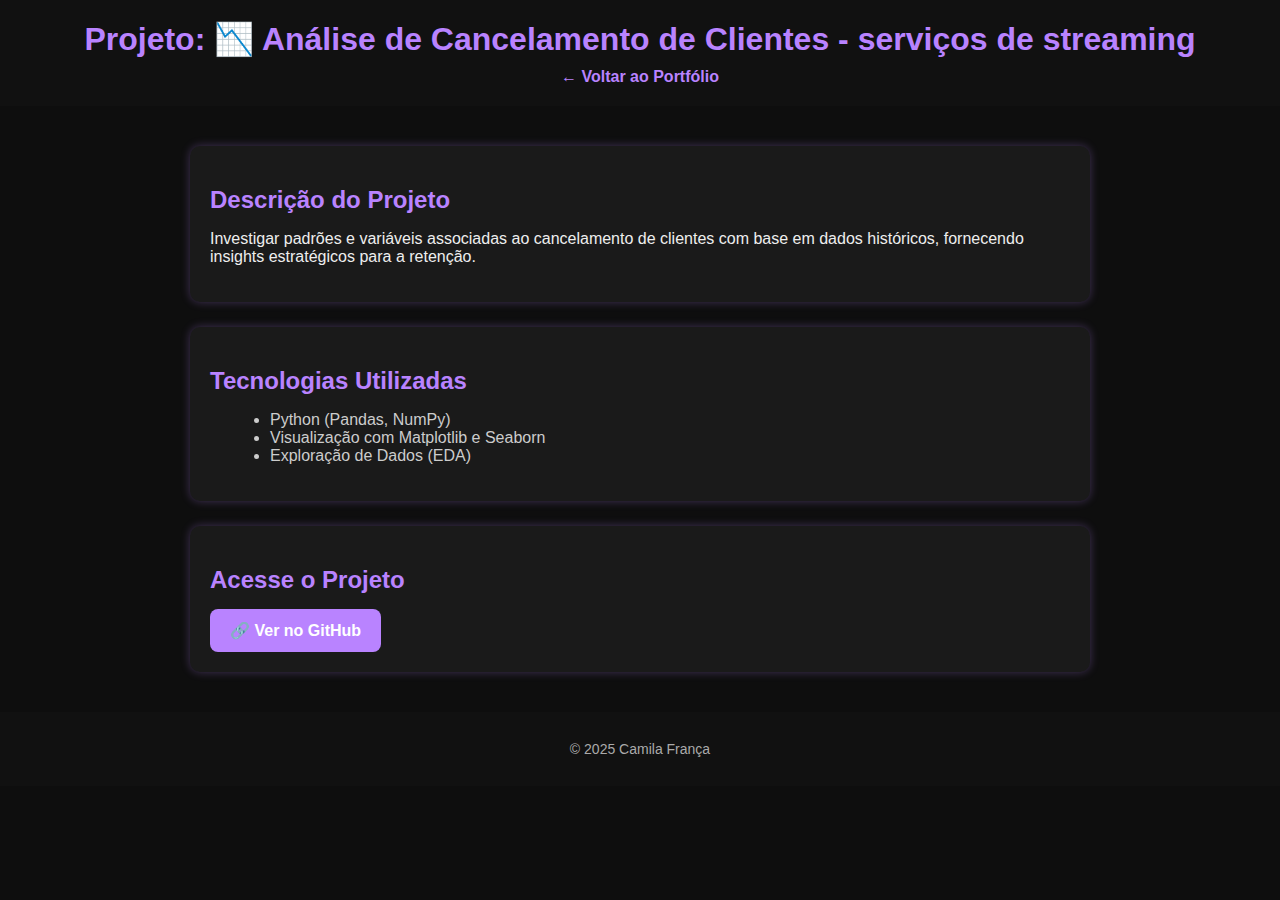
<file: analise.html>
<!DOCTYPE html>
<html lang="pt-BR">
<head>
  <meta charset="UTF-8">
  <meta name="viewport" content="width=device-width, initial-scale=1.0">
  <title>Projeto - Análise de Dados</title>
  <link rel="stylesheet" href="projetos.css">
</head>
<body>
  <header>
    <h1>Projeto: 📉 Análise de Cancelamento de Clientes - serviços de streaming</h1>
    <nav>
      <a href="../index.html">← Voltar ao Portfólio</a>
    </nav>
  </header>

  <main class="container">
    <section class="descricao">
      <h2>Descrição do Projeto</h2>
      <p>Investigar padrões e variáveis associadas ao cancelamento de clientes com base em dados históricos, fornecendo insights estratégicos para a retenção.</p>
    </section>

    <section class="detalhes">
      <h2>Tecnologias Utilizadas</h2>
      <ul>
        <li>Python (Pandas, NumPy)</li>
        <li>Visualização com Matplotlib e Seaborn</li>
        <li>Exploração de Dados (EDA)</li>
      </ul>
    </section>

    <section class="link-projeto">
      <h2>Acesse o Projeto</h2>
      <a href="https://github.com/CamilaLoranne/An-lise-de-Dados-Cancelamento-" target="_blank" class="btn">🔗 Ver no GitHub</a>
    </section>
  </main>

  <footer>
    <p>© 2025 Camila França</p>
  </footer>
</body>
</html>
</file>
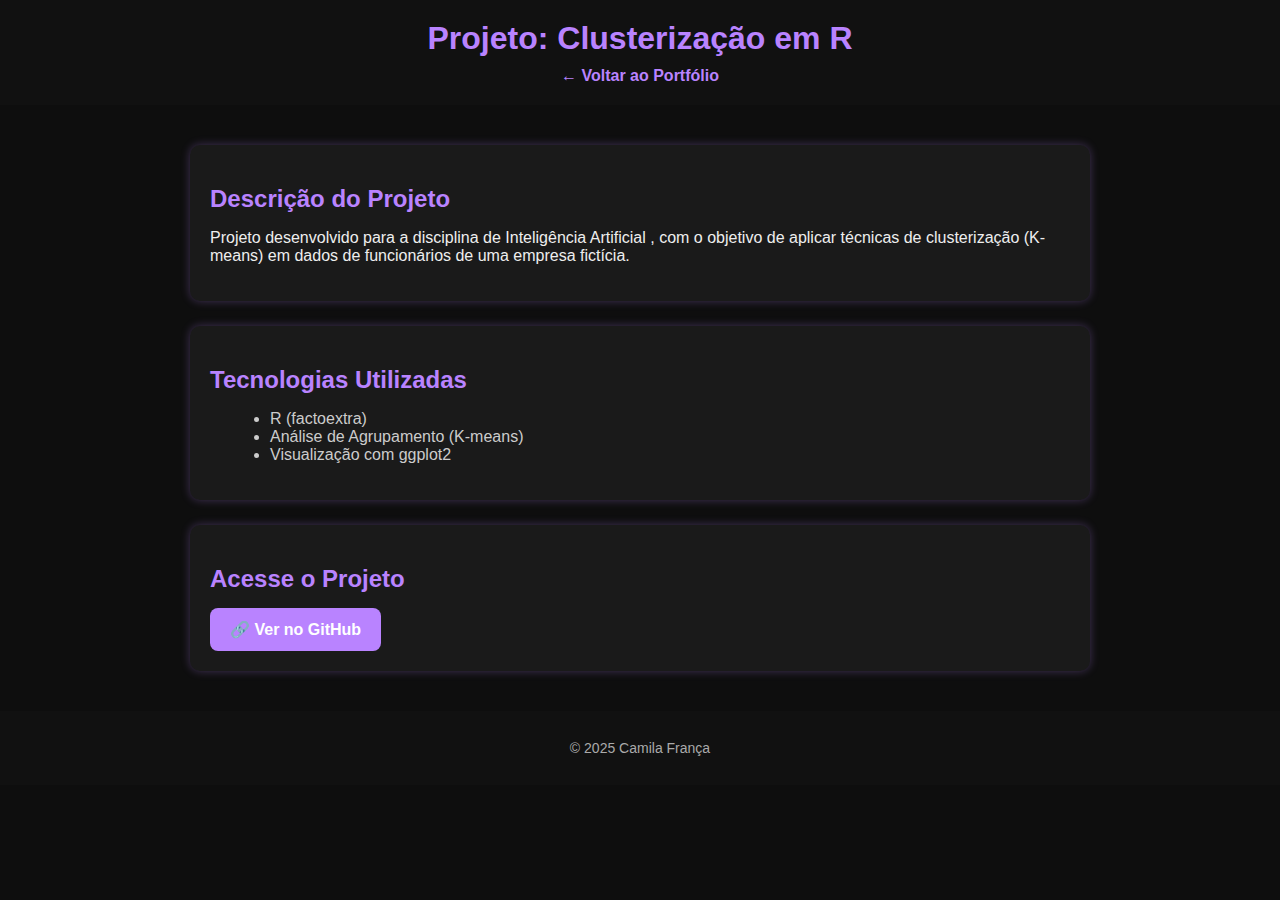
<file: clusterizacao-r.html>
<!DOCTYPE html>
<html lang="pt-BR">
<head>
  <meta charset="UTF-8">
  <meta name="viewport" content="width=device-width, initial-scale=1.0">
  <title>Projeto - Clusterização em R</title>
  <link rel="stylesheet" href="projetos.css">
</head>
<body>
  <header>
    <h1>Projeto: Clusterização em R</h1>
    <nav>
      <a href="../index.html">← Voltar ao Portfólio</a>
    </nav>
  </header>

  <main class="container">
    <section class="descricao">
      <h2>Descrição do Projeto</h2>
      <p>Projeto desenvolvido para a disciplina de Inteligência Artificial , com o objetivo de aplicar técnicas de clusterização (K-means) em dados de funcionários de uma empresa fictícia.</p>
    </section>

    <section class="detalhes">
      <h2>Tecnologias Utilizadas</h2>
      <ul>
        <li>R (factoextra)</li>
        <li>Análise de Agrupamento (K-means)</li>
        <li>Visualização com ggplot2</li>
      </ul>
    </section>

    <section class="link-projeto">
      <h2>Acesse o Projeto</h2>
      <a href="https://github.com/CamilaLoranne/clusterizacao-R" target="_blank" class="btn">🔗 Ver no GitHub</a>
    </section>
  </main>

  <footer>
    <p>© 2025 Camila França</p>
  </footer>
</body>
</html>
</file>
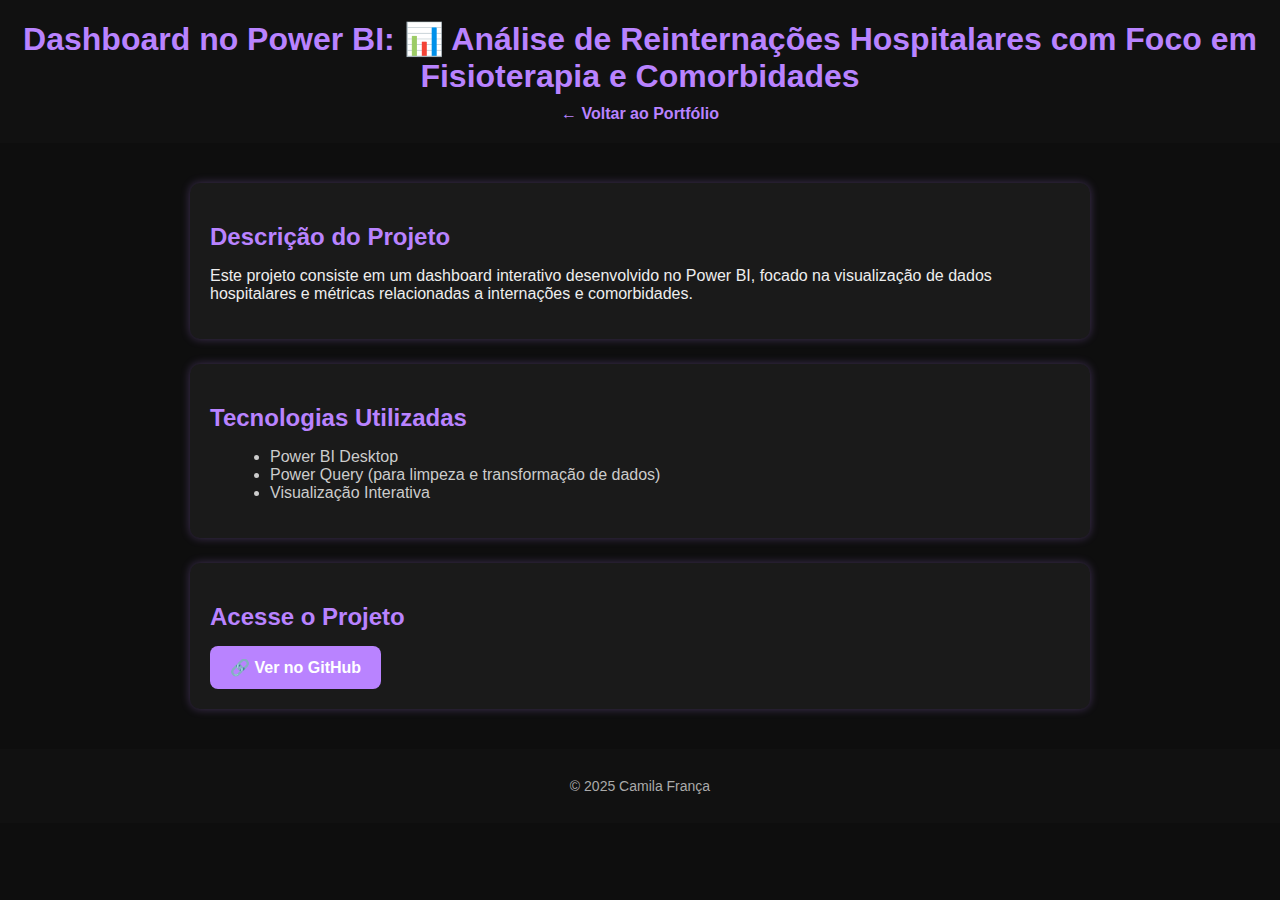
<file: dashboard.html>
<!DOCTYPE html>
<html lang="pt-BR">
<head>
  <meta charset="UTF-8">
  <meta name="viewport" content="width=device-width, initial-scale=1.0">
  <title>Projeto - Dashboard no Power BI</title>
  <link rel="stylesheet" href="projetos.css">
</head>
<body>
  <header>
    <h1>Dashboard no Power BI: 📊 Análise de Reinternações Hospitalares com Foco em Fisioterapia e Comorbidades</h1>
    <nav>
      <a href="../index.html">← Voltar ao Portfólio</a>
    </nav>
  </header>

  <main class="container">
    <section class="descricao">
      <h2>Descrição do Projeto</h2>
      <p>Este projeto consiste em um dashboard interativo desenvolvido no Power BI, focado na visualização de dados hospitalares e métricas relacionadas a internações e comorbidades.</p>
    </section>

    <section class="detalhes">
      <h2>Tecnologias Utilizadas</h2>
      <ul>
        <li>Power BI Desktop</li>
        <li>Power Query (para limpeza e transformação de dados)</li>
        <li>Visualização Interativa</li>
      </ul>
    </section>

    <section class="link-projeto">
      <h2>Acesse o Projeto</h2>
      <a href="https://github.com/CamilaLoranne/Analise-de-Reinternacoes-Hospitalares-PowerBI" target="_blank" class="btn">🔗 Ver no GitHub</a>
    </section>
  </main>

  <footer>
    <p>© 2025 Camila França</p>
  </footer>
</body>
</html>
</file>
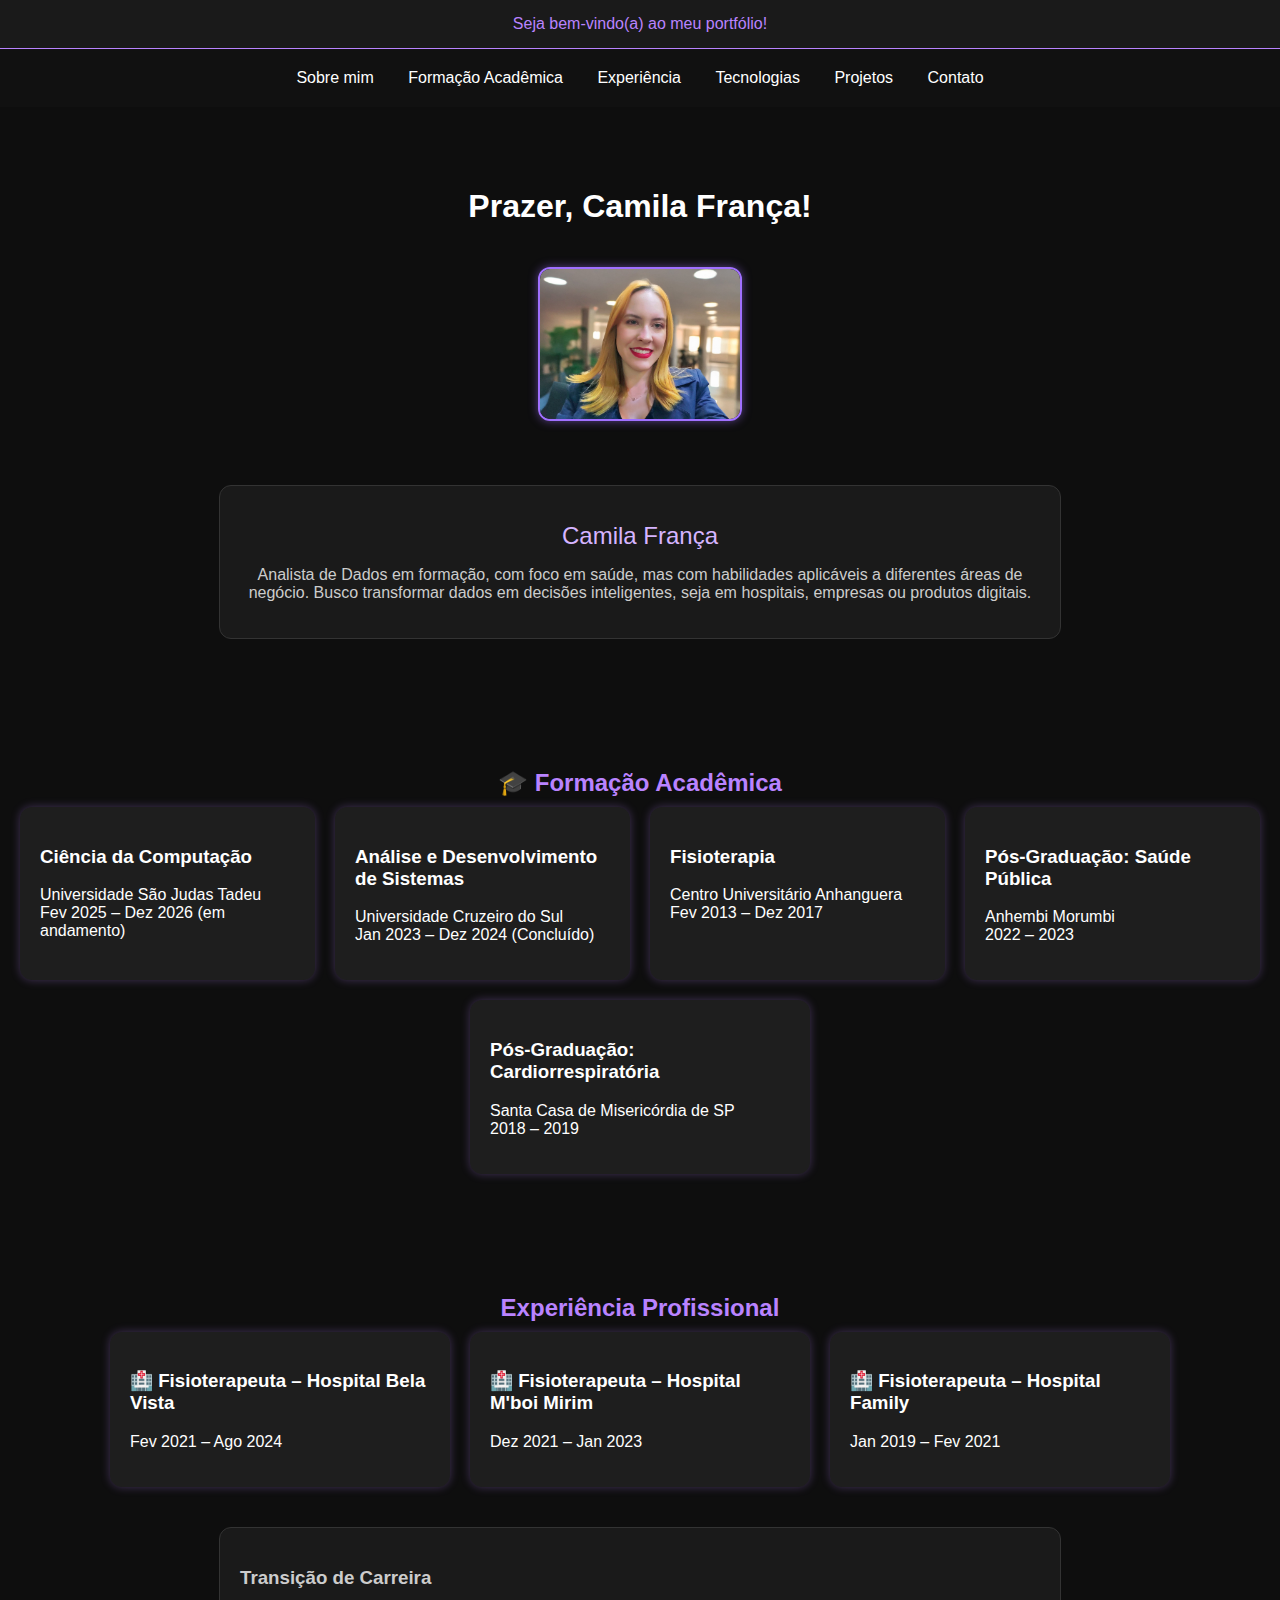
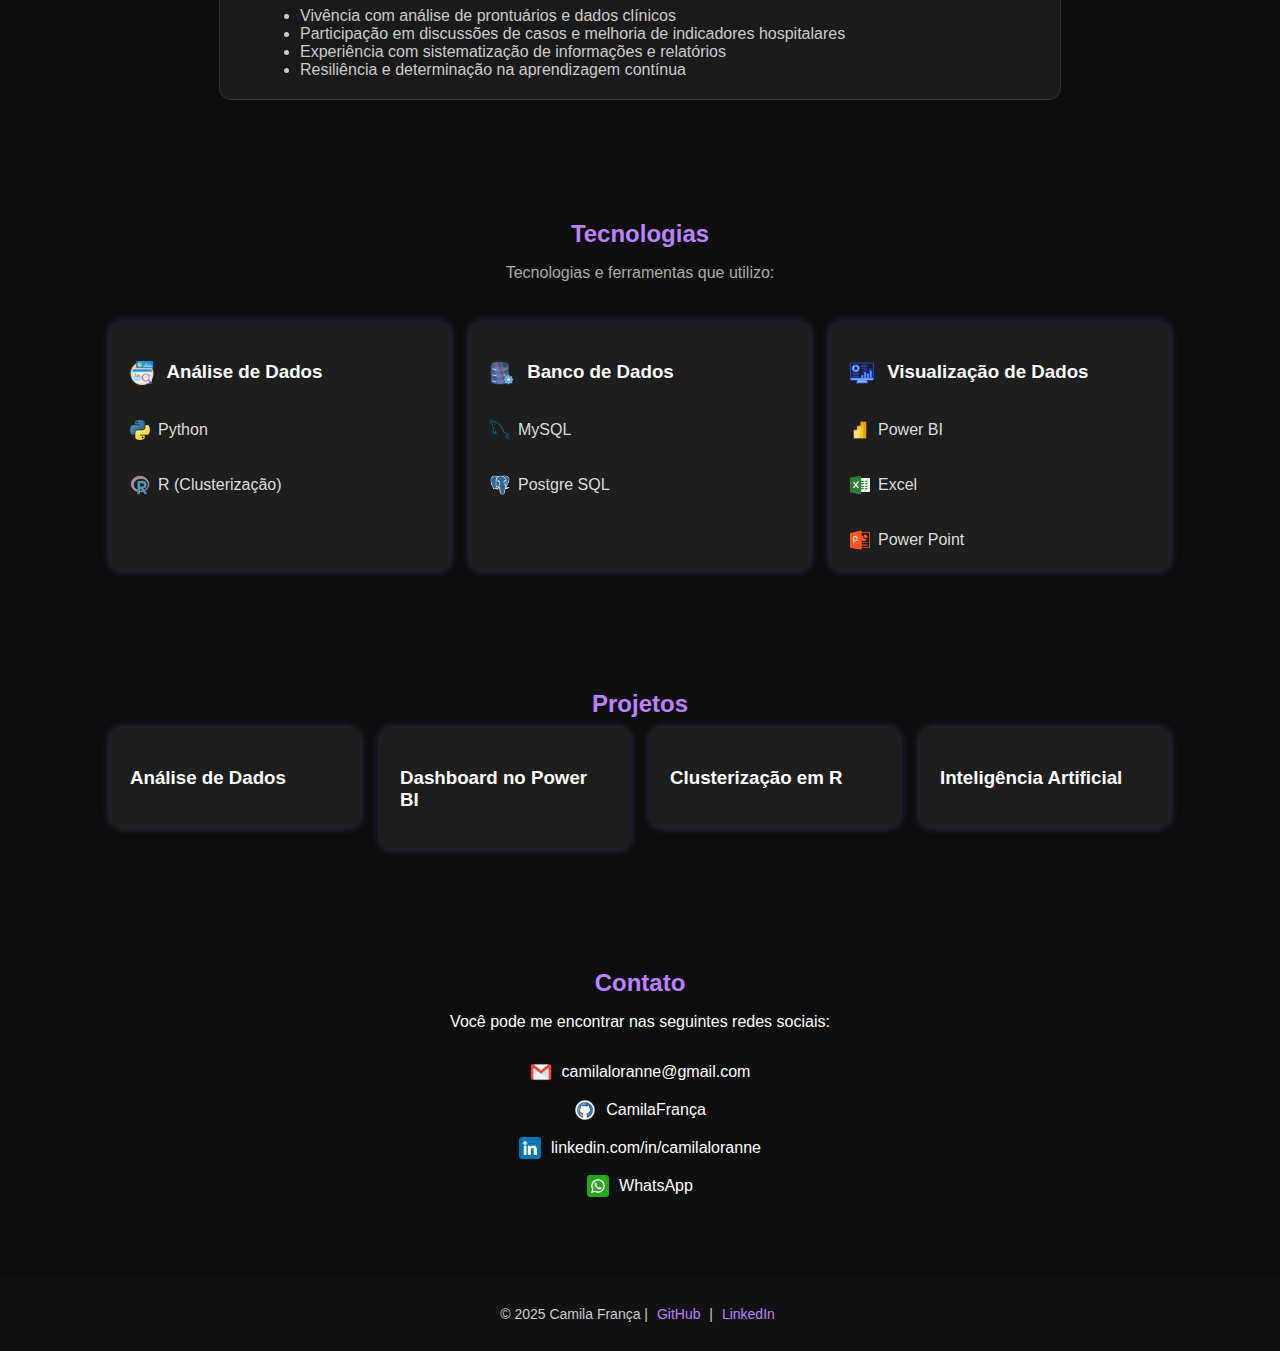
<file: home.html>
<!DOCTYPE html>
<html lang="pt-BR">
<head>
  <!-- Configurações básicas da página -->
  <meta charset="UTF-8">
  <meta name="viewport" content="width=device-width, initial-scale=1.0">
  <title>Portfólio - Camila França</title>
  <link rel="stylesheet" href="style.css"> <!-- Importa o arquivo CSS -->
</head>

<body>
  <!-- ======================= CABEÇALHO / MENU ======================= -->
  <header>
    <nav>
      <!-- Links de navegação para as seções do site -->
      <a href="#sobre">Sobre mim</a>
      <a href="#formacao">Formação Acadêmica</a>
      <a href="#experiencia">Experiência</a>
      <a href="#stacks">Tecnologias</a>
      <a href="#projetos">Projetos</a>
      <a href="#contato">Contato</a>
    </nav>
  </header>

  <!-- ======================= SEÇÃO: SOBRE MIM ======================= -->
  <section class="hero" id="sobre">
    <h1>Prazer, Camila França!</h1>
    <img src="img/Camila.jpg" alt="Camila França" class="foto-perfil">
    <div class="descricao">
      <p><span class="meu-nome">Camila França</span></p>
      <p>Analista de Dados em formação, com foco em saúde, mas com habilidades aplicáveis a diferentes áreas de negócio. Busco transformar dados em decisões inteligentes, seja em hospitais, empresas ou produtos digitais.</p>
    </div>
  </section>

  <!-- ======================= SEÇÃO: FORMAÇÃO ACADÊMICA ======================= -->
  <section id="formacao">
    <h2>🎓 Formação Acadêmica</h2>
    <div class="card-container">
      <!-- Cada card representa uma formação -->
      <div class="card">
        <h3>Ciência da Computação</h3>
        <p>Universidade São Judas Tadeu<br>Fev 2025 – Dez 2026 (em andamento)</p>
      </div>

      <div class="card">
        <h3>Análise e Desenvolvimento de Sistemas</h3>
        <p>Universidade Cruzeiro do Sul<br>Jan 2023 – Dez 2024 (Concluído)</p>
      </div>

      <div class="card">
        <h3>Fisioterapia</h3>
        <p>Centro Universitário Anhanguera<br>Fev 2013 – Dez 2017</p>
      </div>

      <div class="card">
        <h3>Pós-Graduação: Saúde Pública</h3>
        <p>Anhembi Morumbi<br>2022 – 2023</p>
      </div>

      <div class="card">
        <h3>Pós-Graduação: Cardiorrespiratória</h3>
        <p>Santa Casa de Misericórdia de SP<br>2018 – 2019</p>
      </div>
    </div>
  </section>

  <!-- ======================= SEÇÃO: EXPERIÊNCIA PROFISSIONAL ======================= -->
  <section id="experiencia">
    <h2>Experiência Profissional</h2>
    <div class="card-container">
      <!-- Cards com as experiências profissionais -->
      <div class="card">
        <h3>🏥 Fisioterapeuta – Hospital Bela Vista</h3>
        <p>Fev 2021 – Ago 2024</p>
      </div>

      <div class="card">
        <h3>🏥 Fisioterapeuta – Hospital M'boi Mirim</h3>
        <p>Dez 2021 – Jan 2023</p>
      </div>

      <div class="card">
        <h3>🏥 Fisioterapeuta – Hospital Family</h3>
        <p>Jan 2019 – Fev 2021</p>
      </div>
    </div>

    <!-- Informações adicionais sobre transição de carreira -->
    <div class="descricao">
      <h3>Transição de Carreira</h3>
      <ul class="skills-list">
        <li>Vivência com análise de prontuários e dados clínicos</li>
        <li>Participação em discussões de casos e melhoria de indicadores hospitalares</li>
        <li>Experiência com sistematização de informações e relatórios</li>
        <li>Resiliência e determinação na aprendizagem contínua</li>
      </ul>
    </div>
  </section>

  <!-- ======================= SEÇÃO: TECNOLOGIAS ======================= -->
  <section id="stacks">
    <h2>Tecnologias</h2>
    <p class="subtitulo">Tecnologias e ferramentas que utilizo:</p>
    <div class="card-container">
      <!-- Card: Análise de Dados -->
      <div class="card">
        <h3><img src="icons/analise.png" alt="Análise de Dados" class="titulo-icon"> Análise de Dados</h3>
        <div class="stack-list">
          <div class="stack-item"><img src="icons/python.png" alt="Python"> Python</div>
        </div>
        <div class="stack-list">
          <div class="stack-item"><img src="icons/r.png" alt="R"> R (Clusterização)</div>
        </div>
      </div>

      <!-- Card: Banco de Dados -->
      <div class="card">
        <h3><img src="icons/database.png" alt="Banco de Dados" class="titulo-icon"> Banco de Dados</h3>
        <div class="stack-list">
          <div class="stack-item"><img src="icons/mysql.png" alt="MySQL"> MySQL</div>
        </div>
        <div class="stack-list">
          <div class="stack-item"><img src="icons/postgresql.png" alt="Postgre SQL"> Postgre SQL</div>
        </div>
      </div>

      <!-- Card: Visualização de Dados -->
      <div class="card">
        <h3><img src="icons/visualizacao.png" alt="Visualização de Dados" class="titulo-icon"> Visualização de Dados</h3>
        <div class="stack-list">
          <div class="stack-item"><img src="icons/power-bi.png" alt="Power BI"> Power BI</div>
        </div>
        <div class="stack-list">
          <div class="stack-item"><img src="icons/excel.png" alt="Excel"> Excel</div>
        </div>
        <div class="stack-list">
          <div class="stack-item"><img src="icons/powerpoint.png" alt="Power Point"> Power Point</div>
        </div>
      </div>
    </div>
  </section>

  <!-- ======================= SEÇÃO: PROJETOS ======================= -->
<section id="projetos">
  <h2>Projetos</h2>
  <div class="card-container">
    <a href="analise.html" class="card-link">
      <div class="card">
        <h3>Análise de Dados</h3>
      </div>
    </a>

    <a href="dashboard.html" class="card-link">
      <div class="card">
        <h3>Dashboard no Power BI</h3>
      </div>
    </a>

    <a href="clusterizacao.html" class="card-link">
      <div class="card">
        <h3>Clusterização em R</h3>
      </div>
    </a>

    <a href="ia.html" class="card-link">
      <div class="card">
        <h3>Inteligência Artificial</h3>
      </div>
    </a>
  </div>
</section>


  <!-- ======================= SEÇÃO: CONTATO ======================= -->
  <section id="contato">
    <h2>Contato</h2>
    <p>Você pode me encontrar nas seguintes redes sociais:</p>
    <div class="social-icons">
      <!-- Email -->
      <a href="mailto:camilaloranne@gmail.com" target="_blank" class="social-item">
        <img src="icons/email.png" alt="Email">
        <span>camilaloranne@gmail.com</span>
      </a>
      <!-- GitHub -->
      <a href="https://github.com/CamilaLoranne" target="_blank" class="social-item">
        <img src="icons/GitHub.png" alt="GitHub">
        <span>CamilaFrança</span>
      </a>
      <!-- LinkedIn -->
      <a href="https://www.linkedin.com/in/camilaloranne/" target="_blank" class="social-item">
        <img src="icons/linkedin.png" alt="LinkedIn">
        <span>linkedin.com/in/camilaloranne</span>
      </a>
      <!-- WhatsApp -->
      <a href="https://wa.me/5511949455575" target="_blank" class="social-item">
        <img src="icons/whatsapp.png" alt="WhatsApp">
        <span>WhatsApp</span>
      </a>
    </div>
  </section>

  <!-- ======================= RODAPÉ ======================= -->
  <footer>
    <p>© 2025 Camila França | <a href="https://github.com/CamilaLoranne" target="_blank">GitHub</a> | <a href="https://www.linkedin.com/in/camilaloranne/" target="_blank">LinkedIn</a></p>
  </footer>

  <!-- Botão flutuante para voltar ao topo -->
  <button id="topBtn" title="Voltar ao topo">↑</button>

  <!-- Importação do arquivo JavaScript -->
  <script src="script.js"></script>
</body>
</html>
</file>
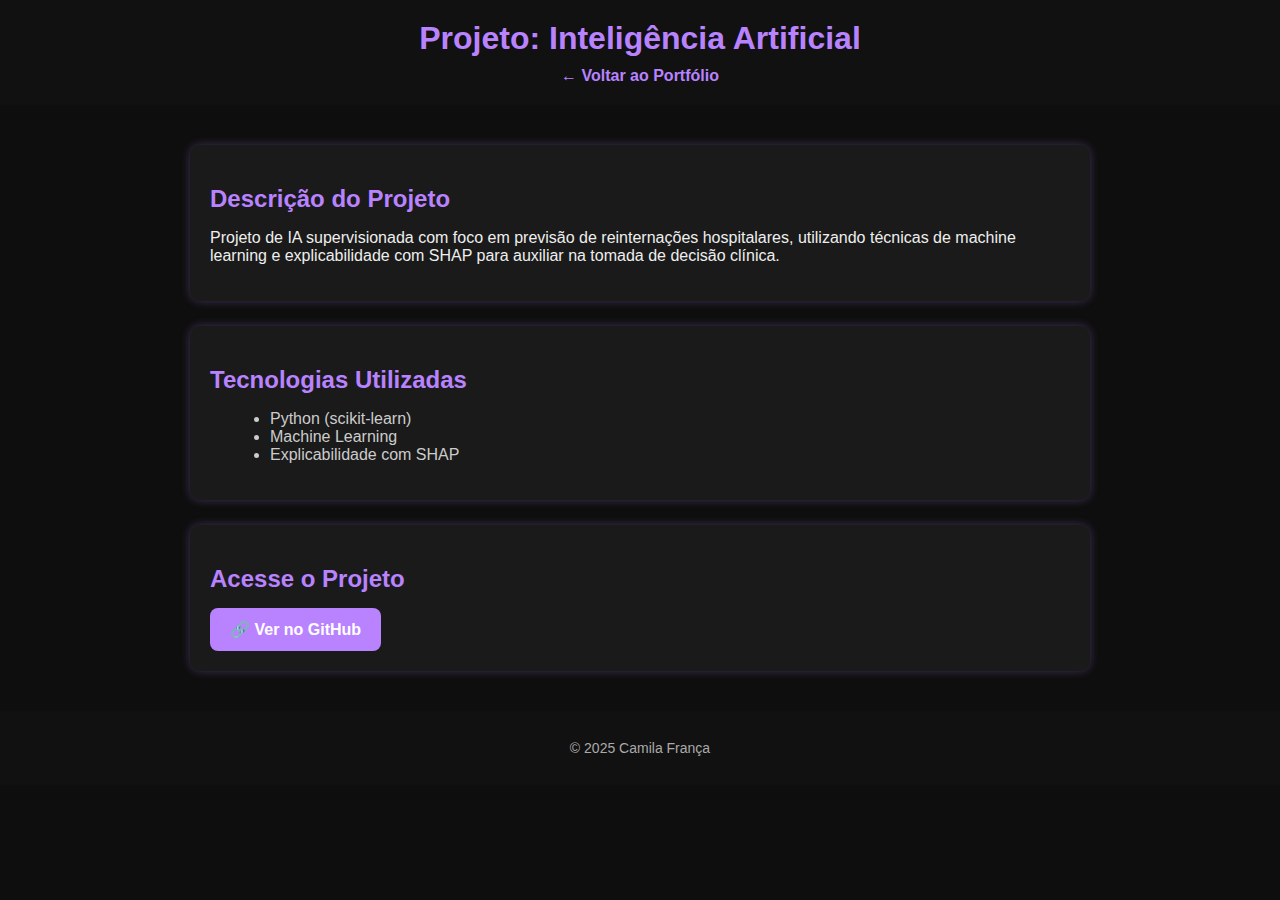
<file: ia.html>
<!DOCTYPE html>
<html lang="pt-BR">
<head>
  <meta charset="UTF-8">
  <meta name="viewport" content="width=device-width, initial-scale=1.0">
  <title>Projeto - Inteligência Artificial</title>
  <link rel="stylesheet" href="projetos.css">
</head>
<body>
  <header>
    <h1>Projeto: Inteligência Artificial</h1>
    <nav>
      <a href="../index.html">← Voltar ao Portfólio</a>
    </nav>
  </header>

  <main class="container">
    <section class="descricao">
      <h2>Descrição do Projeto</h2>
      <p>Projeto de IA supervisionada com foco em previsão de reinternações hospitalares, utilizando técnicas de machine learning e explicabilidade com SHAP para auxiliar na tomada de decisão clínica.</p>
    </section>

    <section class="detalhes">
      <h2>Tecnologias Utilizadas</h2>
      <ul>
        <li>Python (scikit-learn)</li>
        <li>Machine Learning</li>
        <li>Explicabilidade com SHAP</li>
      </ul>
    </section>

    <section class="link-projeto">
      <h2>Acesse o Projeto</h2>
      <a href="https://github.com/CamilaLoranne/IA-Reinternacao-Hospitalar" target="_blank" class="btn">🔗 Ver no GitHub</a>
    </section>
  </main>

  <footer>
    <p>© 2025 Camila França</p>
  </footer>
</body>
</html>
</file>
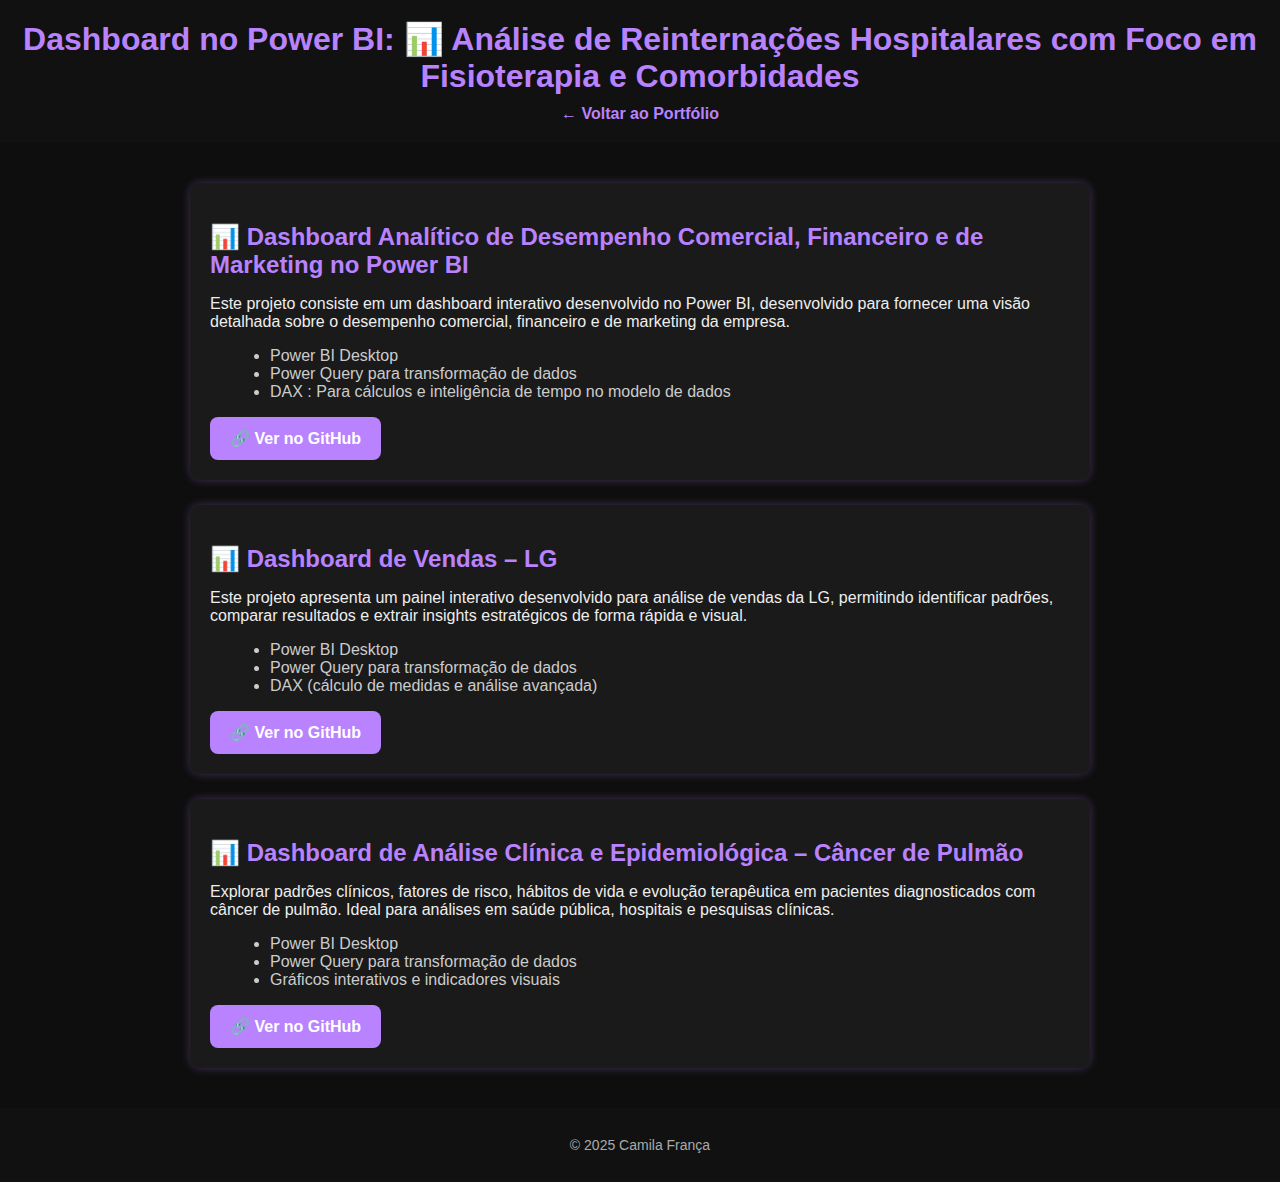
<file: Projetos/dashboard.html>
<!DOCTYPE html>
<html lang="pt-BR">
<head>
  <meta charset="UTF-8">
  <meta name="viewport" content="width=device-width, initial-scale=1.0">
  <title>Projeto - Dashboard no Power BI</title>
  <link rel="stylesheet" href="projetos.css">
</head>
<body>
  <header>
    <h1>Dashboard no Power BI: 📊 Análise de Reinternações Hospitalares com Foco em Fisioterapia e Comorbidades</h1>
    <nav>
      <a href="../index.html">← Voltar ao Portfólio</a>
    </nav>
  </header>

   <main class="container">
    
    <!-- Projeto 1: Power BI -->
    <section class="projeto">
      <h2>📊 Dashboard Analítico de Desempenho Comercial, Financeiro e de Marketing no Power BI</h2>
      <p>Este projeto consiste em um dashboard interativo desenvolvido no Power BI, desenvolvido para fornecer uma visão detalhada sobre o desempenho comercial, financeiro e de marketing da empresa.</p>
      <ul>
        <li>Power BI Desktop</li>
        <li>Power Query para transformação de dados</li>
        <li>DAX : Para cálculos e inteligência de tempo no modelo de dados</li>
      </ul>
      <a href="https://github.com/CamilaLoranne/An-lise-Desempenho-Comercial-Financeiro-Marketing" target="_blank" class="btn">🔗 Ver no GitHub</a>
    </section>

     <!-- Projeto 2: Power BI -->
    <section class="projeto">
      <h2>📊 Dashboard de Vendas – LG</h2>
      <p>Este projeto apresenta um painel interativo desenvolvido para análise de vendas da LG, permitindo identificar padrões, comparar resultados e extrair insights estratégicos de forma rápida e visual.</p>
      <ul>
        <li>Power BI Desktop</li>
        <li>Power Query para transformação de dados</li>
        <li>DAX (cálculo de medidas e análise avançada)</li>
      </ul>
      <a href="https://github.com/CamilaLoranne/Dashboard-de-Vendas-LG" target="_blank" class="btn">🔗 Ver no GitHub</a>
    </section>

    <!-- Projeto 3: Power BI -->
    <section class="projeto">
      <h2>📊 Dashboard de Análise Clínica e Epidemiológica – Câncer de Pulmão</h2>
      <p>Explorar padrões clínicos, fatores de risco, hábitos de vida e evolução terapêutica em pacientes diagnosticados com câncer de pulmão. Ideal para análises em saúde pública, hospitais e pesquisas clínicas.</p>
       <ul>
        <li>Power BI Desktop</li>
        <li>Power Query para transformação de dados</li>
        <li>Gráficos interativos e indicadores visuais</li>
      </ul>
      <a href="https://github.com/CamilaLoranne/Dashboard-de-An-lise-Cl-nica-e-Epidemiol-gica" target="_blank" class="btn">🔗 Ver no GitHub</a>
    </section>

  </main>

  <footer>
    <p>© 2025 Camila França</p>
  </footer>
</body>
</html>
</file>
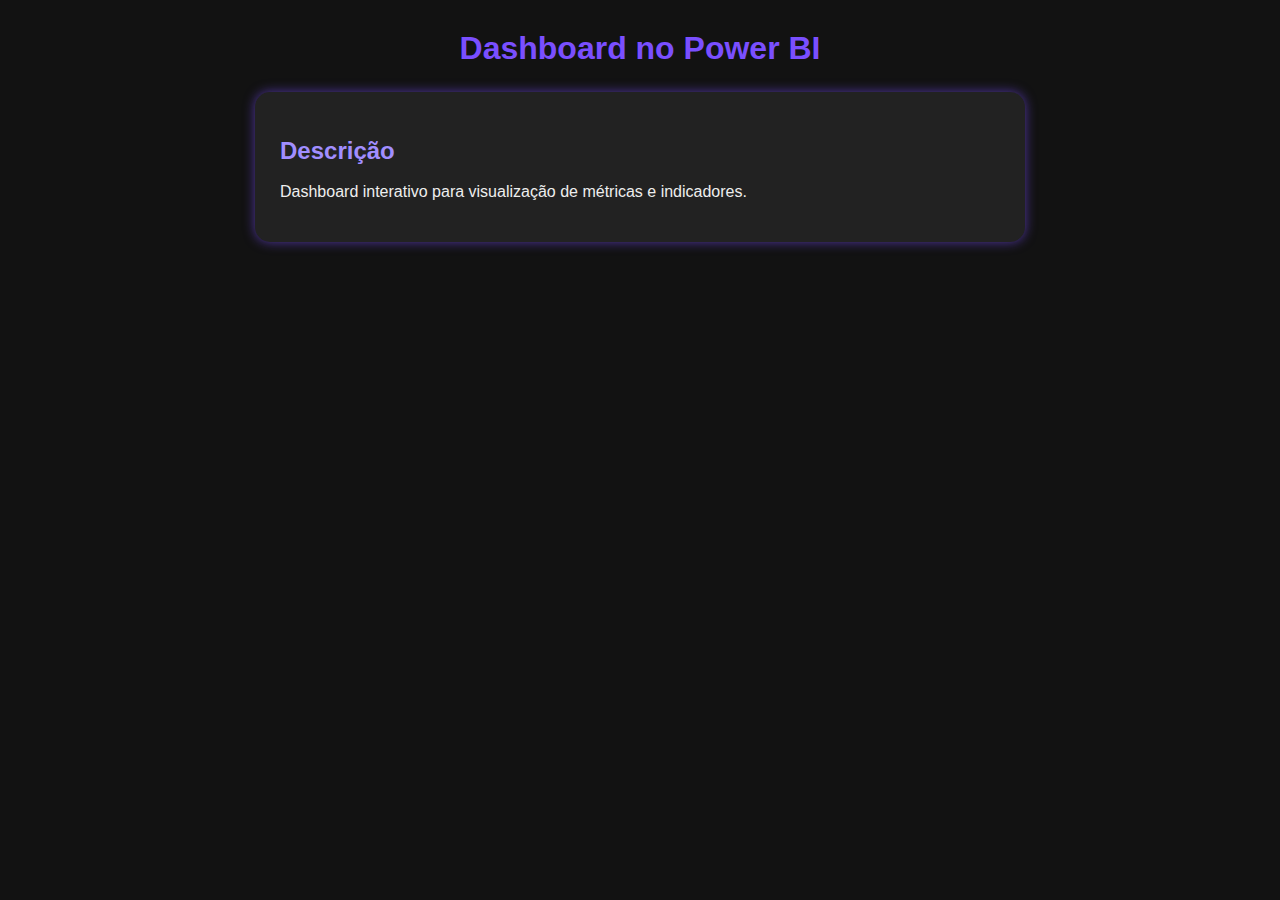
<file: Projetos/dashboards.html>
<!DOCTYPE html>
<html lang="pt-BR">
<head>
  <meta charset="UTF-8" />
  <meta name="viewport" content="width=device-width, initial-scale=1" />
  <title>Dashboard Power BI - Camila França</title>
  <link rel="stylesheet" href="dashboard.css" />
</head>
<body>

  <header>
    <h1>Dashboard no Power BI</h1>
  </header>

  <main>
    <section>
      <h2>Descrição</h2>
      <p>Dashboard interativo para visualização de métricas e indicadores.</p>
    </section>
  </main>

</body>
</html>
</file>
<file: projetos.css>
/* ------------------ ESTILIZAÇÃO GERAL ------------------ */
body {
  background-color: #0e0e0e; /* Fundo escuro */
  color: #eee; /* Texto claro para contraste */
  font-family: 'Segoe UI', Tahoma, Geneva, Verdana, sans-serif; /* Fonte limpa e moderna */
  margin: 0;
  padding: 0;
}

/* ------------------ CABEÇALHO ------------------ */
header {
  background-color: #111; /* Fundo do cabeçalho */
  padding: 20px;
  text-align: center;
}

header h1 {
  color: #B983FF; /* Cor roxa para destaque */
  margin: 0 0 10px 0;
}

header nav a {
  color: #B983FF; /* Links roxos */
  text-decoration: none;
  font-weight: bold;
  margin: 0 10px;
  transition: color 0.3s ease;
}

header nav a:hover {
  color: #9b64d6; /* Tom mais escuro ao passar o mouse */
}

/* ------------------ CONTAINER PRINCIPAL ------------------ */
.container {
  max-width: 900px;
  margin: 40px auto;
  padding: 0 20px;
}

/* ------------------ CAIXAS DE CONTEÚDO ------------------ */
.descricao,
.detalhes,
.link-projeto {
  background-color: #1a1a1a; /* Fundo escuro para as caixas */
  padding: 20px;
  border-radius: 10px; /* Cantos arredondados */
  margin-bottom: 25px; /* Espaço entre seções */
  box-shadow: 0 0 10px rgba(185, 131, 255, 0.3); /* Sombra roxa suave */
}

/* ------------------ TÍTULOS ------------------ */
h2 {
  color: #B983FF;
  margin-bottom: 15px;
}

/* ------------------ LISTAS ------------------ */
ul {
  list-style-type: disc;
  margin-left: 20px;
  color: #ccc;
}

/* ------------------ BOTÕES / LINKS DE AÇÃO ------------------ */
.btn {
  display: inline-block;
  background-color: #B983FF; /* Roxo */
  color: #fff;
  padding: 12px 20px;
  border-radius: 8px;
  text-decoration: none;
  font-weight: 600;
  transition: background 0.3s ease;
  cursor: pointer;
}

.btn:hover {
  background-color: #9b64d6; /* Roxo mais escuro no hover */
}

/* ------------------ RODAPÉ ------------------ */
footer {
  background-color: #111;
  text-align: center;
  padding: 15px;
  color: #aaa;
  font-size: 14px;
  margin-top: 40px;
}

/* Responsividade para telas pequenas */
@media (max-width: 768px) {
  header {
    flex-direction: column;
    align-items: flex-start;
  }
  nav a {
    display: block;
    margin: 0.5rem 0;
  }
  .banner h1 {
    font-size: 2rem;
  }
}
</file>
<file: style.css>
/* ------------------ CONFIGURAÇÃO GERAL ------------------ */
body {
  background-color: #0e0e0e; /* Cor de fundo escura (preto quase total) */
  color: white; /* Cor padrão do texto */
  font-family: 'Segoe UI', Tahoma, Geneva, Verdana, sans-serif; /* Fonte moderna e legível */
  margin: 0;
  padding: 0;
}

/* ------------------ CABEÇALHO E NAVEGAÇÃO ------------------ */
header {
  background-color: #111; /* Cor levemente mais clara que o fundo */
  padding: 20px;
  text-align: center;
}

nav a {
  margin: 0 15px; /* Espaço entre links */
  color: white;
  text-decoration: none;
  font-weight: 500;
  transition: color 0.3s; /* Suaviza a transição de cor no hover */
}

nav a:hover {
  color: #B983FF; /* Cor roxa no hover */
}

/* ------------------ SEÇÃO HERO (INÍCIO DO SITE) ------------------ */
.hero {
  text-align: center;
  padding: 60px 20px;
}

.foto-perfil {
  border-radius: 12px;
  width: 200px;
  border: 2px solid #a070ff;
  box-shadow: 0 0 10px rgba(160, 112, 255, 0.5);
  margin: 20px auto;
}

.bloco {
  background-color: #1a1a1a;
  color: #ccc;
  margin: 30px auto;
  padding: 20px;
  border-radius: 12px;
  max-width: 900px;
  text-align: left;
  border: 1px solid #333;
  box-shadow: 0 0 15px rgba(128, 0, 255, 0.1);
}

.skills h3 {
  color: #d5b4ff;
  margin-bottom: 10px;
}

.bloco p {
  margin-bottom: 16px;
  line-height: 1.6;
}


/* ------------------ DESCRIÇÃO SOBRE VOCÊ ------------------ */
.descricao {
  background-color: #1a1a1a; /* Fundo um pouco mais claro para destacar */
  padding: 20px;
  margin: 40px auto 0; /* <--- Aqui adicionamos espaço acima */
  width: 90%;
  max-width: 800px;
  border: 1px solid #333;
  color: #ccc; /* Texto em cinza claro */
  border-radius: 12px;
}

.descricao span {
  color: #d5b4ff;
  font-size: 1.5em;
}

.descricao:hover {
  transform: scale(1.05); /* Leve zoom no hover */
  box-shadow: 0 0 20px rgba(185, 131, 255, 0.6);
}

/* ------------------ SEÇÕES GERAIS ------------------ */
section {
  padding: 50px 20px;
}

h2 {
  text-align: center;
  color: #B983FF;
  margin-bottom: 10px;
}

.subtitulo {
  text-align: center;
  color: #aaa;
  margin-bottom: 40px;
}

/* ------------------ CARDS ------------------ */
.card-container {
  display: flex;
  flex-wrap: wrap; /* Permite quebrar linha */
  justify-content: center; /* Centraliza os cards */
  gap: 20px;
}

.card {
  background-color: #1e1e1e;
  padding: 20px;
  border-radius: 12px;
  box-shadow: 0 0 10px rgba(185, 131, 255, 0.3);
  max-width: 300px;
  flex: 1 1 250px; /* Crescimento flexível */
  transition: transform 0.3s ease, box-shadow 0.3s ease;
}

.card:hover {
  transform: scale(1.05); /* Leve zoom no hover */
  box-shadow: 0 0 20px rgba(185, 131, 255, 0.6);
}

.card-link {
  text-decoration: none; /* tira underline */
  color: inherit; /* mantém cor do texto */
  cursor: pointer;
  flex: 1 1 200px;
  max-width: 250px;
}

.card-link:hover .card {
  transform: scale(1.05);
  box-shadow: 0 0 20px #B983FFcc;
}


/* ------------------ LISTAS DE TECNOLOGIAS (STACK) ------------------ */
.stack-list {
  margin-top: 35px;
}

.stack-item {
  display: flex;
  align-items: center;
  gap: 8px;
  margin-top: 8px;
  color: #ddd;
}

.stack-item img {
  width: 20px;
  height: 20px;
}

.titulo-icon {
  width: 24px;
  height: 24px;
  margin-right: 8px;
  vertical-align: middle;
}

/* ------------------ LISTA DE SKILLS DA TRANSIÇÃO DE CARREIRA ------------------ */
.skills-list {
  list-style-type: disc;
  margin: 15px 0 0 20px;
  color: #ccc;
}

/* ------------------ CONTATO / REDES SOCIAIS ------------------ */
#contato {
  text-align: center;
}

.social-icons {
  display: flex;
  flex-direction: column;
  align-items: center;
  gap: 16px;
  margin: 30px auto;
  max-width: 600px;
}

.social-item {
  display: flex;
  align-items: center;
  gap: 10px;
  color: white;
  text-decoration: none;
  font-size: 16px;
  font-weight: 500;
  transition: transform 0.2s ease, color 0.2s ease;
}

.social-item:hover {
  transform: scale(1.05);
  color: #B983FF;
}

.social-item img {
  width: 22px;
  height: 22px;
  transition: transform 0.3s ease;
}

.social-item:hover img {
  transform: scale(1.2);
}

/* ------------------ RODAPÉ ------------------ */
footer {
  background-color: #111;
  padding: 15px 10px;
  text-align: center;
  font-size: 14px;
  color: #ccc;
}

footer a {
  color: #B983FF;
  text-decoration: none;
  margin: 0 5px;
}

footer a:hover {
  text-decoration: underline;
}

/* ------------------ BOTÃO "VOLTAR AO TOPO" ------------------ */
#topBtn {
  display: none; /* Inicialmente escondido */
  position: fixed;
  bottom: 30px;
  right: 30px;
  z-index: 99;
  border: none;
  outline: none;
  background-color: #B983FF;
  color: white;
  cursor: pointer;
  padding: 10px 15px;
  border-radius: 10px;
  font-size: 18px;
  box-shadow: 0 0 10px rgba(185, 131, 255, 0.5);
  transition: 0.3s;
}

#topBtn:hover {
  background-color: #9b64d6;
}

/* ------------------ RESPONSIVIDADE GERAL ------------------ */
@media (max-width: 768px) {
  
  /* Menu no header fica em coluna */
  header {
    flex-direction: column;
    align-items: flex-start;
  }

  /* Links de navegação um abaixo do outro */
  nav a {
    display: block;
    margin: 0.5rem 0;
  }

  /* Reduz o tamanho do título no banner */
  .banner h1 {
    font-size: 2rem;
  }

  /* Caso use foto de perfil em outras páginas */
  .foto-perfil {
    width: 180px;
  }

  /* Cards de conteúdo ficam um embaixo do outro */
  .card-container {
    flex-direction: column;
    align-items: center;
  }

  .card {
    width: 90%;
    max-width: 400px;
  }

}
</file>
<file: Projetos/projetos.css>
/* ------------------ ESTILIZAÇÃO GERAL ------------------ */
body {
  background-color: #0e0e0e; /* Fundo escuro */
  color: #eee; /* Texto claro para contraste */
  font-family: 'Segoe UI', Tahoma, Geneva, Verdana, sans-serif; /* Fonte limpa e moderna */
  margin: 0;
  padding: 0;
}

/* ------------------ CABEÇALHO ------------------ */
header {
  background-color: #111; /* Fundo do cabeçalho */
  padding: 20px;
  text-align: center;
}

header h1 {
  color: #B983FF; /* Cor roxa para destaque */
  margin: 0 0 10px 0;
}

header nav a {
  color: #B983FF; /* Links roxos */
  text-decoration: none;
  font-weight: bold;
  margin: 0 10px;
  transition: color 0.3s ease;
}

header nav a:hover {
  color: #9b64d6; /* Tom mais escuro ao passar o mouse */
}

/* ------------------ CONTAINER PRINCIPAL ------------------ */
.container {
  max-width: 900px;
  margin: 40px auto;
  padding: 0 20px;
}

/* ------------------ CAIXAS DE CONTEÚDO ------------------ */
.descricao,
.detalhes,
.link-projeto {
  background-color: #1a1a1a; /* Fundo escuro para as caixas */
  padding: 20px;
  border-radius: 10px; /* Cantos arredondados */
  margin-bottom: 25px; /* Espaço entre seções */
  box-shadow: 0 0 10px rgba(185, 131, 255, 0.3); /* Sombra roxa suave */
}

/* ------------------ TÍTULOS ------------------ */
h2 {
  color: #B983FF;
  margin-bottom: 15px;
}

/* ------------------ LISTAS ------------------ */
ul {
  list-style-type: disc;
  margin-left: 20px;
  color: #ccc;
}

/* ------------------ BOTÕES / LINKS DE AÇÃO ------------------ */
.btn {
  display: inline-block;
  background-color: #B983FF; /* Roxo */
  color: #fff;
  padding: 12px 20px;
  border-radius: 8px;
  text-decoration: none;
  font-weight: 600;
  transition: background 0.3s ease;
  cursor: pointer;
}

.btn:hover {
  background-color: #9b64d6; /* Roxo mais escuro no hover */
}

/* ------------------ NOVOS PROJETOS ------------------ */
.projeto {
  background-color: #1a1a1a;
  padding: 20px;
  border-radius: 10px;
  margin-bottom: 25px;
  box-shadow: 0 0 10px rgba(185, 131, 255, 0.3);
}

.projeto h2 {
  color: #B983FF;
  margin-bottom: 10px;
}

.projeto ul {
  list-style-type: disc;
  margin-left: 20px;
  color: #ccc;
}

/* ------------------ RODAPÉ ------------------ */
footer {
  background-color: #111;
  text-align: center;
  padding: 15px;
  color: #aaa;
  font-size: 14px;
  margin-top: 40px;
}

/* Responsividade para telas pequenas */
@media (max-width: 768px) {
  header {
    flex-direction: column;
    align-items: flex-start;
  }
  nav a {
    display: block;
    margin: 0.5rem 0;
  }
  .banner h1 {
    font-size: 2rem;
  }
}
</file>
<file: Projetos/dashboard.css>
body {
  font-family: 'Segoe UI', Tahoma, Geneva, Verdana, sans-serif;
  background: #121212;
  color: #eee;
  margin: 30px;
}

header h1 {
  text-align: center;
  color: #7a4fff;
  margin-bottom: 25px;
}

main section {
  background: #222;
  padding: 25px;
  border-radius: 15px;
  max-width: 720px;
  margin: 0 auto;
  box-shadow: 0 0 12px #7a4fff99;
}

h2 {
  color: #a18eff;
  margin-bottom: 18px;
}
</file>
